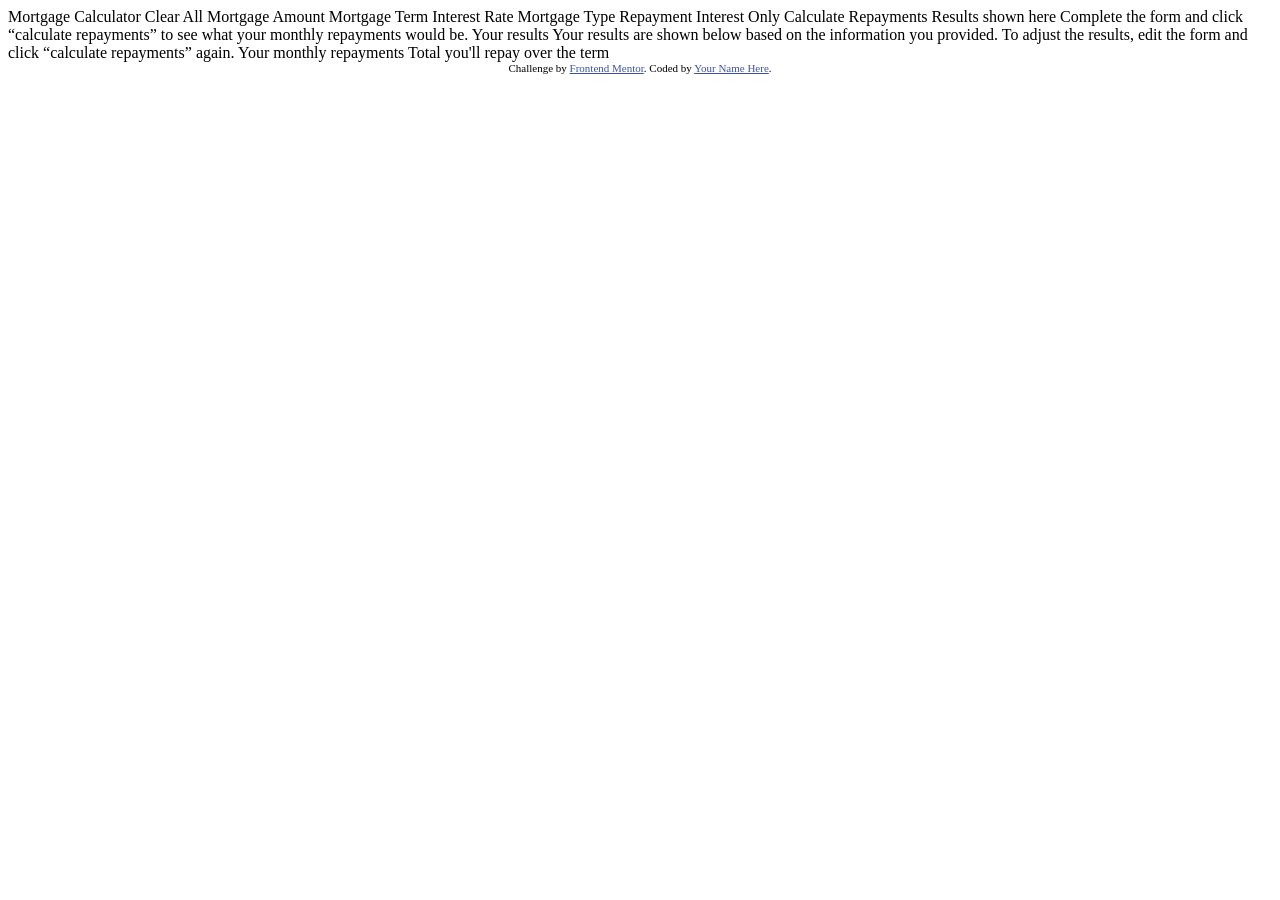
<file: index.html>
<!DOCTYPE html>
<html lang="en">
  <head>
    <meta charset="UTF-8" />
    <meta name="viewport" content="width=device-width, initial-scale=1.0" />
    <!-- displays site properly based on user's device -->

    <link
      rel="icon"
      type="image/png"
      sizes="32x32"
      href="./assets/images/favicon-32x32.png"
    />

    <title>Frontend Mentor | Mortgage repayment calculator</title>

    <!-- Feel free to remove these styles or customise in your own stylesheet 👍 -->
    <style>
      .attribution {
        font-size: 11px;
        text-align: center;
      }
      .attribution a {
        color: hsl(228, 45%, 44%);
      }
    </style>
  </head>
  <body>
    Mortgage Calculator Clear All Mortgage Amount Mortgage Term Interest Rate
    Mortgage Type Repayment Interest Only Calculate Repayments

    <!-- Empty results start -->

    Results shown here Complete the form and click “calculate repayments” to see
    what your monthly repayments would be.

    <!-- Empty results end -->

    <!-- Completed results start -->

    Your results Your results are shown below based on the information you
    provided. To adjust the results, edit the form and click “calculate
    repayments” again. Your monthly repayments Total you'll repay over the term

    <!-- Completed results end -->

    <div class="attribution">
      Challenge by
      <a href="https://www.frontendmentor.io?ref=challenge">Frontend Mentor</a>.
      Coded by <a href="#">Your Name Here</a>.
    </div>
  </body>
</html>
</file>
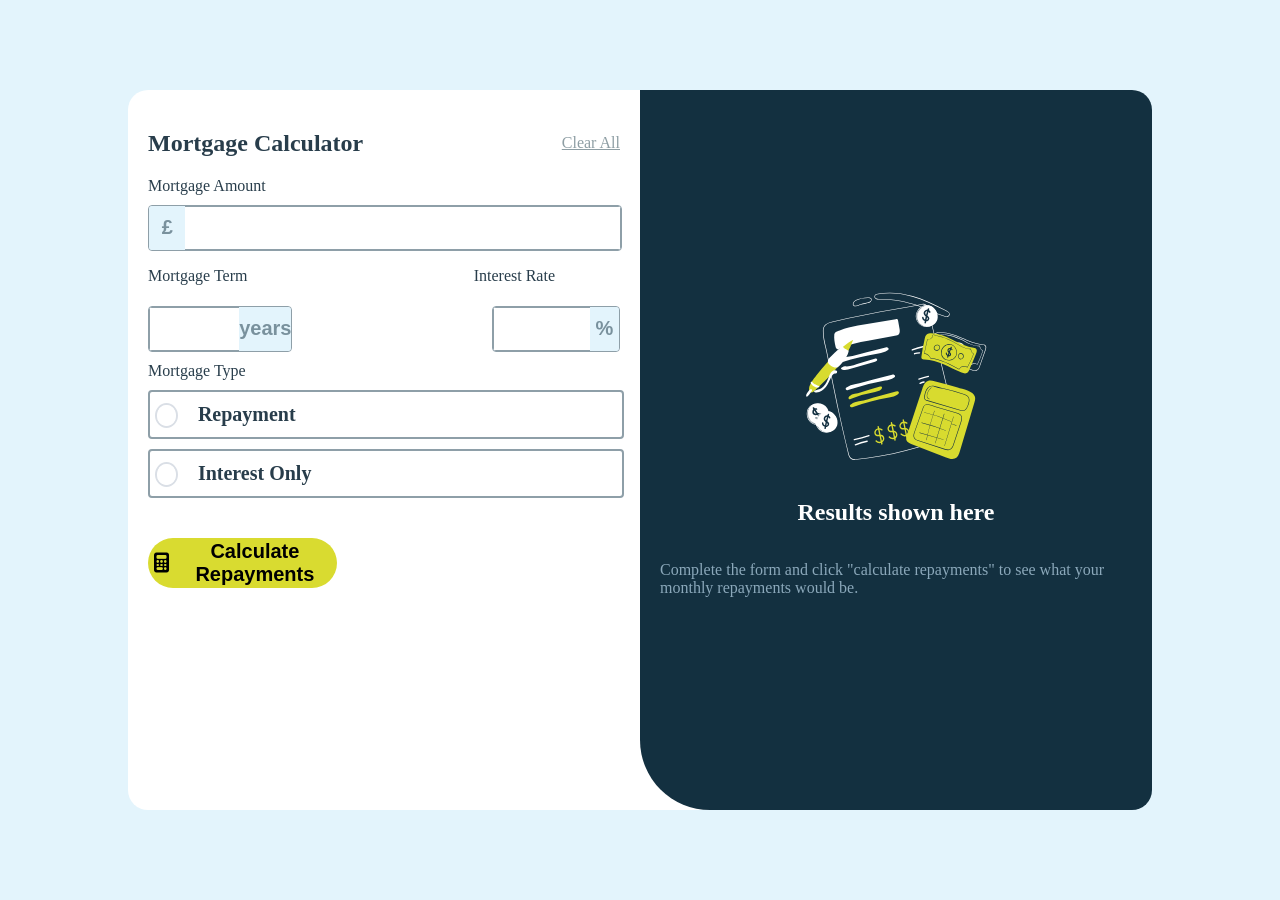
<file: mortageCalculator/index.html>
<!DOCTYPE html>
<html lang="en">
  <head>
    <meta charset="UTF-8" />
    <meta name="viewport" content="width=device-width, initial-scale=1.0" />
    <link
      rel="stylesheet"
      href="https://cdnjs.cloudflare.com/ajax/libs/font-awesome/6.6.0/css/all.min.css"
      integrity="sha512-Kc323vGBEqzTmouAECnVceyQqyqdsSiqLQISBL29aUW4U/M7pSPA/gEUZQqv1cwx4OnYxTxve5UMg5GT6L4JJg=="
      crossorigin="anonymous"
      referrerpolicy="no-referrer"
    />
    <link rel="stylesheet" href="style.css" />
    <link
      rel="shortcut icon"
      href="/assets/images/favicon-32x32.png"
      type="image/x-icon"
    />
    <title>Mortgage Calculator</title>
  </head>
  <body>
    <div class="container">
      <div class="left">
        <div class="head">
          <h2>Mortgage Calculator</h2>
          <p id="clear">Clear All</p>
        </div>
        <div class="inputs">
          <label for="mortgage-amount" id="l">Mortgage Amount</label>
          <div class="input-icon">
            <span id="currency-amount">£</span>
            <input type="text" id="mortgage-amount" />
          </div>
          <p id="error-amount">This field is required</p>
          <div class="title">
            <p id="term">Mortgage Term</p>
            <p id="rate">Interest Rate</p>
          </div>
          <div class="center">
            <label for="" id="t">Mortgage Term</label>
            <div class="inputs-icon">
              <input type="text" id="mortgage-term" />
              <span id="currency-term">years</span>
            </div>
            <label for="" id="t">Interest Rate</label>
            <div class="inputs-icon">
              <input type="text" id="interest-rate" />
              <span id="currency-rate">%</span>
            </div>
          </div>
          <div class="error">
            <p id="error-term" name="error">This field is required</p>
            <p id="error-rate" name="error">This field is required</p>
          </div>
          <label for="mortgage-type">Mortgage Type</label>
          <div class="radio-group">
            <div class="radio" id="radio">
              <input type="radio" id="Repayment" name="mortgage-type" />
              <label for="Repayment"> Repayment </label>
            </div>
            <div class="radio2" id="radio2">
              <input type="radio" id="Interest" name="mortgage-type" />
              <label for="Interest"> Interest Only </label>
            </div>
            <p id="error-type" name="error">This field is required</p>
          </div>
        </div>
        <div class="foot">
          <button id="calculate">
            <i class="fa-solid fa-calculator"></i>Calculate Repayments
          </button>
        </div>
      </div>
      <div class="right" id="right">
        <div class="header">
          <h2>Your Results</h2>
          <p>
            Your results are shown below based on the information you provided.
            To adjust the results, edit the form and click "calculate
            repayments" again.
          </p>
        </div>
        <div class="results" id="results"></div>
      </div>
      <div class="result" id="result">
        <svg
          xmlns="http://www.w3.org/2000/svg"
          width="192"
          height="192"
          fill="none"
          viewBox="0 0 192 192"
        >
          <path
            fill="#fff"
            d="M15.475 136.666c.423 1.42 1.306 3.033 2.765 3.033 1.382 0 2.342-1.382 2.726-2.726.922-3.034.423-6.336-.806-9.255-1.229-2.918-3.034-5.529-4.877-8.102-.46-.653-1.075-1.344-1.843-1.267-.691.077-1.19.806-1.229 1.536 0 .729.192 1.421.538 2.073 1.075 2.458 1.92 4.148 1.881 6.797-.038 2.65-.038 5.376.845 7.911ZM146.88 30.029a3.2 3.2 0 0 1-.845-.115 139.375 139.375 0 0 1-10.291-3.303 136.135 136.135 0 0 1-13.747-5.952c-3.648-1.843-6.643-2.65-10.368-3.686l-1.152-.307c-10.522-2.919-20.813-4.301-30.682-4.11h-.077c-1.42.04-2.88.04-4.108-.806a2.654 2.654 0 0 1-1.19-2.534c.306-1.843 2.649-2.266 3.378-2.42 10.522-2.073 22.234-1.305 34.791 2.305 10.675 3.072 20.621 7.68 32.256 13.67 1.267.615 2.457 1.344 3.609 2.15 1.152.769 1.536 2.266.922 3.533-.422.884-1.421 1.536-2.496 1.575Zm-.691-.653c1.075.307 2.265-.23 2.726-1.267a2.177 2.177 0 0 0-.729-2.803 33.19 33.19 0 0 0-3.572-2.074c-11.635-5.952-21.542-10.56-32.179-13.594C99.994 6.068 88.397 5.3 77.914 7.334c-1.844.346-2.765.999-2.957 1.959-.115.806.269 1.574.96 1.997 1.075.768 2.457.73 3.763.69h.077c9.907-.191 20.275 1.191 30.835 4.148l1.152.307c3.802 1.037 6.797 1.882 10.483 3.725 4.455 2.227 9.024 4.224 13.709 5.914a144.466 144.466 0 0 0 10.253 3.302ZM55.68 19.315c-2.112 0-2.65-1.037-2.803-1.69-.346-1.574 1.075-3.763 2.995-4.646 4.032-1.805 8.448-2.65 12.902-2.496.845.039 1.844.154 2.42.845.844.96.46 2.458-.384 3.302-.845.845-2.074 1.114-3.034 1.383l-2.42.614c-1.574.384-3.225.807-4.8 1.229-.575.154-1.113.346-1.65.576-1.076.422-2.19.845-3.188.883h-.038Zm11.98-8.256c-3.954 0-7.91.845-11.52 2.458-1.65.73-2.956 2.688-2.687 3.993.23 1.037 1.344 1.23 2.265 1.23.922 0 1.959-.423 2.996-.846a12.5 12.5 0 0 1 1.69-.576c1.612-.422 3.225-.844 4.8-1.228a55.803 55.803 0 0 0 2.418-.615c.96-.23 2.036-.537 2.804-1.229.652-.614.96-1.804.384-2.496-.461-.499-1.23-.614-2.036-.652-.384-.039-.768-.039-1.113-.039Z"
          />
          <path
            fill="#fff"
            d="M54.835 172.877a6.574 6.574 0 0 1-6.374-4.992c-3.994-16.167-7.795-32.794-11.367-49.383a1658.961 1658.961 0 0 1-9.984-50.227c-.422-2.304-.998-4.685-1.574-7.219-1.382-5.914-2.842-12.058-2.611-17.626.23-5.913 4.761-7.564 9.024-8.64 21.58-5.49 43.392-9.37 64.435-13.132 8.563-1.536 17.434-3.11 25.997-4.762 2.573-.5 5.107 1.267 5.76 3.994l28.454 118.156c.499 2.112.96 4.493-.192 6.413-.883 1.421-2.381 2.151-3.955 2.803-30.49 12.864-63.091 21.12-96.883 24.576-.269.039-.5.039-.73.039Zm-5.798-5.146a5.933 5.933 0 0 0 6.451 4.531c33.293-3.302 65.856-11.596 96.691-24.499 1.498-.614 2.919-1.305 3.687-2.573 1.036-1.728.614-3.993.153-5.952L127.565 21.043c-.576-2.419-2.803-3.993-5.069-3.571-8.563 1.651-17.434 3.226-25.997 4.723-21.081 3.763-42.854 7.642-64.397 13.133-5.145 1.306-8.37 3.11-8.563 8.102-.23 5.453 1.229 11.559 2.611 17.472.615 2.535 1.152 4.954 1.575 7.258 3.11 16.858 6.451 33.754 9.984 50.227 3.494 16.551 7.334 33.178 11.328 49.344Z"
          />
          <path
            fill="#fff"
            d="M35.482 59.366c.192.999.499 2.112 1.382 2.573.96.5 2.074 0 3.034-.46 8.87-4.34 18.624-6.106 28.108-7.834l26.919-4.877c1.574-.307 3.379-.691 4.262-2.112.883-1.42.615-3.226.346-4.877l-1.383-7.833c-.115-.576-.23-1.23-.69-1.575-.462-.345-1.114-.307-1.69-.192l-28.724 4.762c-6.105.998-12.25 2.035-18.316 3.648a82.376 82.376 0 0 0-9.024 2.918c-2.112.845-5.146 1.383-5.415 4.032-.422 3.802.423 8.141 1.19 11.827ZM39.898 72.538c-.653.422-1.383 1.075-1.306 1.881.154.653.691 1.152 1.344 1.19a3.92 3.92 0 0 0 1.882-.345c11.942-3.917 24.192-6.912 36.633-8.87 3.226-.5 6.567-.999 9.178-3.034.499-.384 1.037-.96.998-1.651a1.508 1.508 0 0 0-1.229-1.306c-.614-.077-1.267-.038-1.843.154l-18.854 4.57c-6.183 1.497-12.557 3.609-18.893 4.53-2.842.346-5.53 1.306-7.91 2.88ZM46.925 100.186c-.653.422-1.383 1.075-1.267 1.881a1.467 1.467 0 0 0 1.344 1.152 3.77 3.77 0 0 0 1.843-.345 234.575 234.575 0 0 1 36.173-9.255c3.187-.537 6.49-1.075 9.062-3.11.5-.423 1.037-.96.998-1.613a1.468 1.468 0 0 0-1.19-1.267c-.614-.077-1.229 0-1.843.192l-18.663 4.723c-6.105 1.574-12.403 3.763-18.662 4.723a18.845 18.845 0 0 0-7.795 2.919Z"
          />
          <path
            fill="#D8DB2F"
            d="M51.187 117.197c-.652.422-1.382 1.075-1.267 1.881.115.653.691 1.114 1.306 1.152.652 0 1.267-.115 1.843-.345 11.712-4.109 23.693-7.296 35.904-9.485 3.149-.576 6.451-1.152 8.986-3.187.499-.423.998-.96.96-1.613-.077-.614-.577-1.152-1.19-1.229a4.094 4.094 0 0 0-1.806.192l-18.508 4.877c-6.068 1.613-12.289 3.84-18.51 4.838-2.764.346-5.375 1.383-7.718 2.919ZM49.46 109.171a2.356 2.356 0 0 0-.96 1.767c-.04.537.306 1.036.806 1.228.422.077.883-.038 1.228-.23a110.958 110.958 0 0 1 24.5-6.989c2.15-.345 4.377-.691 6.22-2.573.461-.422.73-.96.768-1.574a1.41 1.41 0 0 0-.73-1.344 1.917 1.917 0 0 0-1.228.077l-12.672 3.609c-4.147 1.191-8.41 2.996-12.634 3.572a10.552 10.552 0 0 0-5.299 2.457Z"
          />
          <path
            fill="#fff"
            d="M54.336 153.331c-.346.039-.653-.23-.691-.576a.733.733 0 0 1 .576-.845c4.915-1.075 9.792-2.38 14.554-3.955a.674.674 0 0 1 .844.423v.038a.72.72 0 0 1-.46.883c-4.839 1.613-9.716 2.957-14.708 3.994-.038.038-.077.038-.115.038ZM55.411 158.554c-.307.038-.576-.154-.691-.461a.762.762 0 0 1 .422-.922 79.684 79.684 0 0 1 11.866-3.571.653.653 0 0 1 .768.499v.039a.79.79 0 0 1-.576.844 76.6 76.6 0 0 0-11.635 3.495c0 .038-.077.077-.154.077Z"
          />
          <path
            fill="#D8DB2F"
            d="M79.872 156.211a5.322 5.322 0 0 1-4.262-1.805c-.23-.307-.23-.729.076-.998.27-.269.692-.269.922-.038l.038.038a3.927 3.927 0 0 0 3.456 1.344 3.478 3.478 0 0 0 2.804-2.304c.384-1.19-.154-2.611-1.19-3.072-.692-.307-1.575-.269-2.458-.192-1.152.077-2.343.154-3.38-.499-1.344-.845-1.92-2.765-1.344-4.455.615-1.536 1.959-2.688 3.572-2.995 1.497-.269 2.995.077 4.262.96.307.231.384.653.154.96-.192.307-.615.423-.922.231a4.313 4.313 0 0 0-3.264-.768c-1.114.23-2.074.998-2.496 2.035-.384 1.037-.038 2.265.768 2.765.691.422 1.613.384 2.611.307.999-.077 2.112-.154 3.072.307 1.613.73 2.458 2.88 1.882 4.723-.615 1.767-2.15 3.072-3.994 3.341-.115.115-.23.115-.307.115Z"
          />
          <path
            fill="#D8DB2F"
            d="M81.907 157.632c-.307.038-.614-.192-.691-.499l-3.686-17.28a.768.768 0 0 1 .537-.883.688.688 0 0 1 .807.46v.039l3.686 17.28c.077.384-.154.768-.538.845l-.115.038ZM93.005 152.218a5.248 5.248 0 0 1-4.224-1.805c-.23-.307-.23-.73.077-.999.23-.268.652-.268.921-.038l.039.038a3.821 3.821 0 0 0 3.379 1.344 3.479 3.479 0 0 0 2.765-2.304c.384-1.19-.154-2.572-1.152-3.072-.692-.307-1.536-.268-2.42-.192-1.152.077-2.304.154-3.34-.499-1.344-.806-1.882-2.765-1.306-4.416a4.703 4.703 0 0 1 3.533-2.957 5.422 5.422 0 0 1 4.185.96c.308.231.384.653.154.96-.192.308-.614.423-.922.231a4.188 4.188 0 0 0-3.225-.768 3.393 3.393 0 0 0-2.458 2.035c-.384 1.037-.038 2.266.768 2.765.691.422 1.613.384 2.573.307.96-.077 2.074-.115 3.034.346 1.574.729 2.419 2.841 1.843 4.723-.576 1.766-2.074 3.072-3.917 3.341h-.307Z"
          />
          <path
            fill="#D8DB2F"
            d="M95.04 153.638a.596.596 0 0 1-.653-.499l-3.61-17.203c-.076-.384.154-.768.538-.845a.687.687 0 0 1 .807.461v.038l3.61 17.204c.076.384-.154.768-.5.844h-.192ZM104.794 149.376a5.206 5.206 0 0 1-4.186-1.766c-.23-.308-.23-.73.077-.999.23-.269.653-.269.921-.038l.039.038c.806.96 2.073 1.498 3.341 1.344 1.267-.192 2.342-1.075 2.726-2.265.384-1.191-.154-2.573-1.114-3.034-.691-.307-1.497-.269-2.419-.192-1.113.077-2.265.154-3.302-.499-1.306-.807-1.882-2.765-1.267-4.416a4.71 4.71 0 0 1 3.494-2.957 5.659 5.659 0 0 1 4.147.96c.307.23.384.653.154.96-.192.307-.576.422-.883.23h-.039c-.921-.652-2.073-.96-3.187-.768a3.398 3.398 0 0 0-2.458 2.036c-.384.998-.038 2.265.768 2.726.692.422 1.575.384 2.535.307.96-.077 2.035-.115 2.995.346 1.574.729 2.381 2.841 1.805 4.685-.576 1.766-2.074 3.033-3.917 3.34h-.23v-.038Z"
          />
          <path
            fill="#D8DB2F"
            d="M106.79 150.797a.596.596 0 0 1-.652-.499l-3.495-17.127a.736.736 0 0 1 .499-.845c.346-.076.692.116.768.461v.039l3.495 17.126a.736.736 0 0 1-.499.845h-.116Z"
          />
          <path
            fill="#fff"
            d="M118.963 92.851c-.307 0-.576-.192-.653-.46a.762.762 0 0 1 .423-.922 76.251 76.251 0 0 1 9.6-2.803.653.653 0 0 1 .768.499v.038c.077.384-.154.73-.538.845a82.833 82.833 0 0 0-9.446 2.765s-.077.038-.154.038ZM120.077 97.075a.686.686 0 0 1-.615-.384.747.747 0 0 1 .308-.96 11.828 11.828 0 0 1 4.262-1.382c.346-.039.653.23.691.576v.038a.692.692 0 0 1-.614.768c-1.306.154-2.611.538-3.763 1.19-.077.116-.154.116-.269.154ZM112.243 63.629c-.307 0-.537-.192-.653-.461-.115-.346.039-.768.384-.922a56.702 56.702 0 0 1 11.751-3.494c.345-.077.691.192.768.538v.038c.077.384-.192.73-.538.806-3.955.73-7.795 1.92-11.481 3.456-.077.039-.154.039-.231.039ZM114.547 67.43a.659.659 0 0 1-.653-.499c-.115-.384.077-.768.461-.921a16.214 16.214 0 0 1 5.223-.884c.384 0 .652.308.652.692a.715.715 0 0 1-.652.73c-1.652 0-3.264.268-4.8.806-.116.038-.154.076-.231.076ZM48.038 82.445c8.756-2.65 17.55-4.762 26.19-7.335.92-.268 1.88-.576 2.572-1.305l.038-.039c.922-.998-.038-2.572-1.305-2.227l-15.168 4.416c-4.723 1.383-10.138 3.955-15.053 3.418-1.114-.115-1.92.384-3.034.806-3.532 1.344.922 3.763 5.76 2.266Z"
          />
          <path
            fill="#D8DB2F"
            d="M134.477 94.157c-2.189-.5-4.493-.96-6.567-.23-3.148 1.075-4.492 4.454-5.491 7.487l-15.629 47.655c-.422 1.305-.844 2.688-.46 4.032.691 2.189 3.225 3.341 5.491 4.185l34.253 13.172c2.803 1.075 5.952 2.15 8.678 1.113 3.034-1.152 4.224-4.454 5.107-7.411l14.477-48.384c.576-1.958 1.19-4.07.614-6.067-1.574-5.683-12.326-7.488-17.318-9.139-7.603-2.496-15.322-4.608-23.155-6.413Z"
          />
          <path
            fill="#133041"
            d="M162.778 124.032c-.922-.038-1.805-.23-2.688-.499l-32.679-9.6c-.845-.231-1.997-.576-2.649-1.459-.884-1.114-.653-2.612-.384-3.917.537-2.496 1.19-5.645 3.225-7.795 1.728-1.844 4.263-2.458 6.835-1.652 2.727.845 5.492 1.46 8.41 2.074l.422.077a166.614 166.614 0 0 1 20.544 5.837c1.767.614 3.456 1.305 4.532 2.688 1.881 2.457.998 5.836-.154 8.793-.922 2.419-2.189 4.992-4.723 5.415-.231.038-.461.038-.691.038Zm-34.714-22.886c-1.92 2.035-2.573 5.068-3.072 7.526-.23 1.19-.461 2.534.269 3.456.499.653 1.382.96 2.381 1.229l32.678 9.6c.96.307 2.112.614 3.149.422 2.227-.384 3.417-2.765 4.262-5.03 1.075-2.842 1.92-6.029.231-8.256-.96-1.267-2.573-1.92-4.263-2.496a163.619 163.619 0 0 0-20.467-5.799l-.422-.076c-2.919-.615-5.684-1.229-8.448-2.074-2.42-.73-4.724-.192-6.298 1.498ZM147.994 163.2c-1.268-.077-2.496-.307-3.687-.768l-24.921-8.102c-2.189-.692-4.378-1.536-5.376-3.38-.999-1.843-.423-3.993.307-5.99l8.486-24.077c.576-1.613 1.421-2.688 2.535-3.225 2.073-.96 4.646-.039 7.411.921.883.307 1.766.615 2.649.883l20.544 5.914c2.112.614 4.071 1.267 5.223 2.88 1.497 2.074.806 4.685.038 6.95l-7.296 21.965c-.845 2.573-2.112 5.299-4.8 5.914a5.19 5.19 0 0 1-1.113.115Zm-24.653-42.163-8.525 24.077c-.653 1.881-1.229 3.84-.346 5.529.884 1.69 2.996 2.458 5.069 3.111l24.922 8.102c1.344.422 3.033.998 4.531.653 2.419-.576 3.533-2.995 4.378-5.568l7.296-21.965c.729-2.15 1.344-4.608.038-6.451-1.037-1.421-2.918-2.074-4.915-2.65l-20.544-5.913a72.046 72.046 0 0 1-2.688-.884c-2.65-.96-5.146-1.843-6.989-.96-.998.5-1.728 1.46-2.227 2.919Z"
          />
          <path
            fill="#133041"
            d="M151.296 134.784h-.077a124.404 124.404 0 0 0-27.072-9.216c-.115-.038-.192-.115-.153-.23.038-.116.115-.192.23-.154a125.75 125.75 0 0 1 27.149 9.216c.077.038.153.154.077.269 0 .038-.077.115-.154.115ZM145.92 143.808h-.077a214.177 214.177 0 0 0-24.192-7.872c-.115-.038-.153-.115-.153-.23 0-.116.115-.154.23-.154 8.218 2.15 16.32 4.762 24.192 7.872.115.038.154.154.115.23.039.116-.038.154-.115.154ZM143.424 152.794h-.038l-23.847-6.912c-.115-.039-.153-.154-.115-.231.038-.115.154-.153.23-.115l23.847 6.912c.115.038.153.154.115.23-.038.039-.115.116-.192.116Z"
          />
          <path
            fill="#133041"
            d="M126.413 153.216h-.039c-.115-.038-.153-.115-.153-.23a218.34 218.34 0 0 1 8.025-29.031c.039-.115.154-.153.231-.115.115.038.153.154.115.23-3.302 9.485-5.99 19.162-7.987 28.992-.039.077-.115.154-.192.154ZM135.206 156.365h-.038c-.115-.039-.154-.154-.115-.231l8.947-29.26c.038-.116.154-.154.23-.154.077 0 .154.154.154.23l-8.986 29.261c0 .077-.076.154-.192.154ZM144.576 158.976h-.038c-.116-.038-.154-.154-.116-.23l8.909-29.069c.039-.115.154-.154.231-.115.115.038.153.115.115.23l-8.909 29.03c-.038.077-.077.154-.192.154ZM156.288 138.662h-.077l-4.531-1.651c-.115-.038-.154-.153-.115-.23.038-.115.153-.154.23-.115l4.531 1.651c.116 0 .192.115.154.23 0 .077-.115.154-.192.115ZM129.37 112.243h-.039c-1.075-.269-1.958-1.037-2.304-2.112-.269-.96-.307-1.997-.038-2.957a12.703 12.703 0 0 1 4.147-6.796c.077-.077.192-.039.269.038.077.077.038.192-.039.269a11.92 11.92 0 0 0-4.032 6.566 4.854 4.854 0 0 0 0 2.765 2.767 2.767 0 0 0 1.997 1.843c.115 0 .154.115.154.231.038.076 0 .153-.115.153Z"
          />
          <path
            fill="#fff"
            d="M8.218 123.878c-.845 4.301.998 9.063 4.684 11.444 3.917 2.534 9.524 1.958 12.826-1.306 3.302-3.264 3.993-8.87 1.536-12.826-3.187-5.184-11.75-6.72-16.282-2.419a9.206 9.206 0 0 0-2.764 5.107Z"
          />
          <path
            fill="#fff"
            d="M17.472 137.856c-1.997 0-3.994-.538-5.683-1.613-3.725-2.381-5.683-7.219-4.8-11.712a10 10 0 0 1 2.841-5.261c2.112-1.996 5.223-2.88 8.525-2.457 3.495.461 6.567 2.304 8.218 4.953 2.534 4.032 1.805 9.831-1.575 13.172a10.829 10.829 0 0 1-7.526 2.918Zm-.691-20.621c-2.42-.077-4.723.807-6.528 2.419a9.227 9.227 0 0 0-2.65 4.954c-.845 4.301 1.037 8.87 4.531 11.136 3.802 2.458 9.293 1.882 12.48-1.267 3.188-3.149 3.879-8.64 1.498-12.48-1.536-2.496-4.454-4.263-7.795-4.685-.538-.038-1.037-.077-1.536-.077Z"
          />
          <path
            fill="#fff"
            d="M17.51 136.858c-1.843 0-3.61-.5-5.184-1.46-3.379-2.188-5.184-6.604-4.377-10.713.345-1.843 1.267-3.495 2.573-4.8 1.92-1.843 4.761-2.65 7.795-2.266 3.187.423 5.99 2.112 7.488 4.531 2.304 3.687 1.651 8.986-1.46 12.02-1.804 1.728-4.262 2.688-6.835 2.688Zm-8.985-12.096c-.768 3.878.921 8.064 4.109 10.137 3.456 2.227 8.41 1.728 11.328-1.152 2.918-2.88 3.532-7.833 1.344-11.328-1.421-2.265-4.07-3.84-7.104-4.262-2.842-.384-5.492.384-7.296 2.112a9.136 9.136 0 0 0-2.381 4.493Z"
          />
          <path
            fill="#133041"
            d="M19.738 131.942c-1.46.615-3.072.423-4.11-.499a.779.779 0 0 1 .078-1.075.752.752 0 0 1 .96-.038c.652.614 1.766.537 2.534.192.576-.231 1.075-.653 1.344-1.191a1.288 1.288 0 0 0-.192-1.421c-.5-.499-1.46-.345-1.997-.23-.192.038-.422.115-.614.154a6.138 6.138 0 0 1-2.496.307 3.482 3.482 0 0 1 1.113-6.874c.192.039.346.077.5.115.384.192.537.653.384 1.037-.154.307-.5.499-.845.423-1.037-.269-2.112.307-2.381 1.344-.269 1.036.307 2.112 1.344 2.38.038 0 .077.039.154.039a4.499 4.499 0 0 0 1.881-.269c.23-.077.461-.115.691-.192 1.46-.346 2.65-.115 3.418.653.768.845.96 2.073.5 3.11-.423.922-1.23 1.613-2.151 1.997l-.115.038Z"
          />
          <path
            fill="#133041"
            d="M22.003 133.133a.784.784 0 0 1-.883-.231 93.414 93.414 0 0 1-8.256-11.481c-.269-.346-.23-.807.115-1.075.346-.269.807-.231 1.075.115.039.038.077.115.116.153a97.906 97.906 0 0 0 8.102 11.328.78.78 0 0 1-.077 1.076c-.077.038-.153.076-.192.115Z"
          />
          <path
            fill="#fff"
            d="M175.142 83.866a10.966 10.966 0 0 1-3.302-.653c-3.571-1.19-7.142-2.611-10.56-4.032-2.573-1.037-5.222-2.112-7.91-3.072-4.724-1.728-11.866-3.955-19.2-3.687-.96.039-2.381.077-3.111-.921-.499-.653-.461-1.536-.384-2.343a240.75 240.75 0 0 1 2.151-17.472c.307-1.881.729-3.84 2.15-5.068 1.19-.999 2.842-1.23 4.186-1.344 7.756-.538 15.36 2.38 21.849 5.145l2.074.883c1.267.538 2.573 1.114 3.84 1.613a64.903 64.903 0 0 0 10.598 3.571c1.575.384 3.187.615 4.839.653 1.92.039 3.264.883 3.686 2.227.422 1.344 0 2.612-.538 4.07l-5.491 15.668c-.614 1.728-1.267 3.34-2.726 4.147a4.077 4.077 0 0 1-2.151.615ZM135.36 71.808c6.989 0 13.709 2.112 18.24 3.763 2.65.96 5.338 2.035 7.91 3.072 3.418 1.383 6.989 2.842 10.56 3.994 1.728.576 3.495.998 4.916.192 1.305-.73 1.92-2.227 2.496-3.84l5.491-15.667c.461-1.344.845-2.573.499-3.725-.461-1.613-2.534-1.805-3.149-1.843a21.99 21.99 0 0 1-4.953-.692c-3.648-.921-7.258-2.112-10.714-3.61a193.899 193.899 0 0 1-3.84-1.612l-2.074-.883c-6.451-2.727-13.977-5.645-21.58-5.107-1.306.076-2.765.307-3.84 1.19-1.268 1.075-1.652 2.918-1.959 4.685-.921 5.76-1.613 11.635-2.15 17.433-.077.768-.077 1.46.307 1.959.538.691 1.536.73 2.65.691h1.19Z"
          />
          <path
            fill="#fff"
            d="m169.382 80.14-.192-.076c-8.755-4.224-18.7-9.024-29.107-9.37h-.115l-.038-.115c-1.268-2.38-3.648-3.993-6.336-4.224l-.192-.038 2.227-14.208h.153a5.456 5.456 0 0 0 4.685-2.88c.192-.307.307-.691.346-1.075 0-.077 0-.154-.039-.27a.873.873 0 0 1 .039-.69c.307-.423 1.267-.27 2.304-.077.192.038.345.077.422.077a51.44 51.44 0 0 1 6.451 1.113c4.148.96 8.18 2.42 12.02 4.301a85.556 85.556 0 0 1 3.225 1.69c1.69.921 3.456 1.881 5.261 2.65 3.418 1.458 6.413 2.073 9.178 1.766h.192v.192a5.28 5.28 0 0 0 3.072 4.492l.153.077-.038.154c-1.575 4.723-3.379 9.331-5.491 13.824l-.077.192-.192-.115c-2.535-1.613-5.837-.845-7.45 1.65-.153.231-.269.462-.384.73l-.077.23Zm-29.184-9.868c10.407.384 20.276 5.107 28.992 9.331 1.344-2.88 4.8-4.109 7.68-2.726l.461.23a130.488 130.488 0 0 0 5.338-13.44c-1.728-.883-2.919-2.611-3.111-4.531-2.764.23-5.76-.384-9.177-1.843-1.805-.768-3.571-1.728-5.299-2.65a63.392 63.392 0 0 0-3.226-1.69 55.64 55.64 0 0 0-18.355-5.414c-.115 0-.269-.038-.461-.077-.538-.076-1.728-.307-1.958-.038 0 .115 0 .269.038.384.038.115.038.23.038.346a3.096 3.096 0 0 1-.384 1.19 5.882 5.882 0 0 1-4.838 3.11l-2.112 13.479a8.516 8.516 0 0 1 6.374 4.339Z"
          />
          <path
            fill="#fff"
            d="M155.174 56.294c-2.918 1.46-4.876 4.724-4.608 7.988.384 4.224 4.109 7.372 8.333 7.027 2.957-.269 5.53-2.189 6.567-4.992 1.574-4.263-1.421-10.023-6.029-10.714a6.83 6.83 0 0 0-4.263.691Z"
          />
          <path
            fill="#fff"
            d="M155.52 56.909c-2.65 1.344-4.454 4.3-4.186 7.257.346 3.84 3.725 6.72 7.565 6.375 2.727-.23 5.031-1.997 5.991-4.57 1.42-3.878-1.306-9.1-5.492-9.753a6.752 6.752 0 0 0-3.878.69Z"
          />
          <path
            fill="#fff"
            d="M158.208 70.771c-.307 0-.576 0-.883-.038a7.456 7.456 0 0 1-6.221-6.528c-.269-2.995 1.498-6.067 4.301-7.45a6.853 6.853 0 0 1 3.993-.653c1.959.308 3.725 1.575 4.877 3.533 1.229 2.074 1.498 4.493.768 6.451a7.43 7.43 0 0 1-6.835 4.685Zm-2.611-13.709c-2.65 1.344-4.263 4.11-4.071 7.066.308 3.763 3.61 6.528 7.373 6.22a6.811 6.811 0 0 0 5.799-4.415c.691-1.882.422-4.186-.73-6.144-1.075-1.843-2.765-3.072-4.608-3.38a6.664 6.664 0 0 0-3.763.653Z"
          />
          <path
            fill="#fff"
            d="M156.518 66.97a2.854 2.854 0 0 1-1.574-2.65c.038-.307.307-.576.614-.538.308.039.576.308.538.615-.038.653.499 1.267 1.037 1.574.384.23.883.346 1.344.23a.996.996 0 0 0 .768-.729c.077-.538-.461-1.037-.768-1.306-.115-.115-.231-.192-.384-.307a4.829 4.829 0 0 1-1.344-1.305 2.575 2.575 0 0 1 1.037-3.495 2.575 2.575 0 0 1 3.494 1.037c.038.115.115.192.154.307.115.307-.039.615-.346.73-.307.115-.614-.039-.73-.346-.307-.73-1.152-1.113-1.881-.806-.73.307-1.114 1.152-.807 1.881 0 .039.039.077.039.116.269.384.614.73.998.998.154.115.269.192.423.307.883.73 1.305 1.536 1.19 2.304-.154.845-.768 1.536-1.613 1.728-.729.192-1.497.077-2.189-.345Z"
          />
          <path
            fill="#fff"
            d="M156.826 68.851c-.231-.115-.308-.384-.269-.614.768-3.456 1.728-6.835 2.995-10.138a.612.612 0 0 1 .768-.269c.23.116.384.384.307.653a70.008 70.008 0 0 0-2.918 9.946.632.632 0 0 1-.691.46c-.077 0-.116 0-.192-.038ZM168.499 64.55a2.961 2.961 0 0 0-.729 2.612c.153 1.036.844 2.035 1.843 2.304.883.192 1.766-.116 2.381-.768a3.075 3.075 0 0 0 .806-2.381c-.23-2.035-2.65-3.38-4.301-1.767ZM143.578 58.214c-.807 1.076-.768 2.804.307 3.61.499.346 1.113.538 1.728.46a3.212 3.212 0 0 0 2.88-2.034c1.113-3.38-3.111-4.416-4.915-2.036Z"
          />
          <path
            fill="#D8DB2F"
            d="M152.448 52.723c-6.72-3.34-13.862-6.49-21.389-6.451-1.421 0-2.918.154-4.07 1.037-1.459 1.075-1.959 2.995-2.343 4.723a240.023 240.023 0 0 0-3.187 17.28c-.115.73-.192 1.574.192 2.189.576.883 1.805.921 2.842.96 6.605.153 12.979 2.265 19.046 4.877 6.067 2.61 11.866 5.76 18.01 8.217 1.651.653 3.533 1.267 5.145.5 1.46-.692 2.228-2.343 2.842-3.84 2.15-5.108 4.301-10.215 6.413-15.322.499-1.229 1.037-2.573.768-3.879-.346-1.497-1.882-2.112-3.264-2.227-1.651-.153-3.264-.499-4.839-.96a67.903 67.903 0 0 1-10.406-4.224c-1.92-.921-3.84-1.92-5.76-2.88Z"
          />
          <path
            fill="#133041"
            d="M159.091 82.56c-.038 0-.077 0-.077-.038-8.486-4.762-18.124-10.138-28.492-11.098-.077 0-.116-.038-.154-.115a8.002 8.002 0 0 0-6.067-4.608c-.115 0-.192-.115-.154-.23l2.995-13.71c0-.076.116-.153.192-.153 1.959.077 3.802-.922 4.839-2.611.192-.307.345-.653.422-1.037v-.269c-.077-.23-.038-.46.077-.691.346-.384 1.306-.192 2.304.038.192.039.346.077.422.116 2.151.384 4.301.883 6.375 1.497a56.44 56.44 0 0 1 11.712 5.03c1.037.615 2.112 1.268 3.11 1.882 1.651.999 3.341 2.074 5.107 2.957 3.303 1.69 6.298 2.458 9.024 2.342.039 0 .116 0 .154.039.038.038.038.077.038.153a5.309 5.309 0 0 0 2.804 4.685c.076.039.115.154.076.23a134.33 134.33 0 0 1-6.297 13.479c-.039.038-.077.077-.115.077-.039 0-.116 0-.154-.039-2.381-1.766-5.76-1.228-7.526 1.19-.154.231-.308.5-.461.73-.039.039-.077.077-.115.077 0 .077 0 .077-.039.077Zm-28.416-11.52c10.368.998 19.93 6.336 28.378 11.06 1.536-2.804 5.069-3.802 7.872-2.266.153.076.269.153.384.23a115.846 115.846 0 0 0 6.105-13.094 5.76 5.76 0 0 1-2.841-4.762c-2.765.077-5.722-.73-9.024-2.38-1.767-.884-3.456-1.96-5.107-2.958a224.048 224.048 0 0 0-3.111-1.881 55.77 55.77 0 0 0-17.971-6.49c-.115 0-.269-.077-.461-.115-.537-.115-1.728-.422-1.958-.154a.645.645 0 0 0 0 .384v.346a3.499 3.499 0 0 1-.461 1.19 5.914 5.914 0 0 1-5.03 2.804l-2.919 13.324a8.727 8.727 0 0 1 6.144 4.762Z"
          />
          <path
            fill="#133041"
            d="M148.915 73.42c-.461 0-.96-.038-1.421-.153a8.261 8.261 0 0 1-6.451-7.641c-.077-3.341 2.074-6.605 5.261-7.95a7.722 7.722 0 0 1 4.454-.498c2.151.46 4.032 1.996 5.146 4.262 1.19 2.38 1.344 5.069.422 7.22-1.19 2.88-4.3 4.76-7.411 4.76Zm.423-15.782c-.96 0-1.92.192-2.765.576-2.957 1.268-4.992 4.301-4.915 7.412.076 4.108 3.494 7.334 7.564 7.257 2.88-.077 5.492-1.805 6.644-4.454.883-1.997.729-4.493-.384-6.72-1.076-2.074-2.804-3.533-4.762-3.955a8.4 8.4 0 0 0-1.382-.116Z"
          />
          <path
            fill="#D8DB2F"
            d="M146.765 58.598c-2.727 1.152-4.685 4.032-4.608 6.99a6.976 6.976 0 0 0 7.181 6.834c2.726-.076 5.184-1.69 6.259-4.185 1.651-3.763-.73-9.178-4.877-10.061a6.63 6.63 0 0 0-3.955.422Z"
          />
          <path
            fill="#133041"
            d="M147.149 68.736a2.916 2.916 0 0 1-1.421-2.726.596.596 0 0 1 .653-.5.597.597 0 0 1 .499.653c-.077.653.384 1.306.922 1.651.384.27.844.384 1.305.346.384-.077.691-.346.807-.691.076-.538-.384-1.075-.692-1.344l-.345-.307a4.394 4.394 0 0 1-1.229-1.421c-.499-1.344.154-2.842 1.498-3.341 1.344-.5 2.841.154 3.34 1.498.077.307-.076.614-.384.69-.307.078-.614-.076-.691-.383-.269-.768-1.075-1.19-1.843-.922-.768.269-1.19 1.075-.922 1.843 0 .039.039.077.039.116.23.422.576.768.96 1.036l.384.346c.845.768 1.19 1.574 1.037 2.38-.192.846-.884 1.46-1.728 1.614-.73.115-1.498-.077-2.151-.5l-.038-.038Z"
          />
          <path
            fill="#133041"
            d="M147.341 70.618c-.192-.154-.307-.384-.231-.615.96-3.379 2.151-6.72 3.61-9.907.115-.269.461-.422.768-.307.269.115.422.46.307.768-1.421 3.149-2.573 6.413-3.533 9.753-.076.308-.384.461-.691.384-.115-.038-.153-.038-.23-.076ZM160.704 72.384a2.24 2.24 0 0 1-.73-.115c-1.152-.384-1.804-1.613-1.881-2.65a3.451 3.451 0 0 1 .998-2.841 2.592 2.592 0 0 1 2.803-.461 3.031 3.031 0 0 1 1.844 2.688 3.39 3.39 0 0 1-1.037 2.573c-.576.537-1.267.806-1.997.806Zm-1.267-5.146a2.776 2.776 0 0 0-.807 2.343c.077.845.576 1.843 1.498 2.15.768.192 1.574 0 2.112-.537a2.7 2.7 0 0 0 .845-2.112 2.486 2.486 0 0 0-1.498-2.19c-.691-.345-1.574-.191-2.15.346ZM136.55 63.667c-.729 0-1.382-.23-1.92-.653-.499-.422-.806-1.075-.845-1.728a3.006 3.006 0 0 1 .73-2.265c1.075-1.267 2.918-1.575 4.378-.768 1.152.691 1.459 1.958.883 3.379-.576 1.267-1.843 2.035-3.226 2.035Zm-1.574-4.3c-.423.537-.653 1.19-.576 1.881.038.5.269.998.653 1.344.422.346.998.538 1.536.5a2.899 2.899 0 0 0 2.726-1.69c.461-1.152.23-2.15-.653-2.688-1.267-.692-2.803-.384-3.686.652Z"
          />
          <path
            fill="#fff"
            d="M122.918 19.891c-3.801 2.189-6.22 6.682-5.606 11.021.653 4.608 4.762 8.486 9.37 8.832 4.608.346 9.292-2.803 10.713-7.22 1.805-5.798-2.611-13.286-8.832-13.9a9.957 9.957 0 0 0-5.645 1.267Z"
          />
          <path
            fill="#fff"
            d="M126.336 39.898c-.269 0-.499 0-.768-.039-4.762-.384-8.986-4.377-9.638-9.1-.615-4.378 1.728-9.025 5.721-11.329 1.767-1.036 3.802-1.459 5.837-1.305 2.88.307 5.606 2.035 7.45 4.838 1.958 2.957 2.572 6.49 1.651 9.447-1.383 4.339-5.76 7.488-10.253 7.488Zm.269-21.236c-1.651 0-3.226.461-4.647 1.268-3.801 2.15-6.028 6.566-5.452 10.752.614 4.454 4.646 8.256 9.139 8.601 4.493.346 9.062-2.726 10.406-7.027.883-2.803.269-6.144-1.574-8.986-1.728-2.65-4.301-4.3-7.027-4.57-.308 0-.576-.038-.845-.038Z"
          />
          <path
            fill="#fff"
            d="M126.413 38.9c-.231 0-.461 0-.691-.04-4.34-.345-8.218-3.993-8.832-8.294-.576-3.993 1.574-8.256 5.222-10.33a9.206 9.206 0 0 1 5.338-1.19c2.649.27 5.107 1.882 6.796 4.416 1.767 2.688 2.343 5.914 1.498 8.64-1.19 3.917-5.222 6.797-9.331 6.797Zm-4.109-18.394.154.268c-3.456 1.959-5.492 5.952-4.954 9.754.576 4.07 4.224 7.488 8.294 7.834 4.071.345 8.256-2.458 9.447-6.375.806-2.534.269-5.606-1.421-8.14-1.574-2.381-3.917-3.917-6.374-4.148a8.408 8.408 0 0 0-4.992 1.114l-.154-.307Z"
          />
          <path
            fill="#133041"
            d="M124.377 33.907c-1.42-.73-2.304-2.073-2.304-3.417a.77.77 0 0 1 .768-.768c.423 0 .73.345.73.768 0 .883.73 1.69 1.498 2.035.537.307 1.19.384 1.804.23.5-.153.884-.537.96-1.075.039-.691-.691-1.344-1.152-1.69a4.654 4.654 0 0 1-.537-.384 6.203 6.203 0 0 1-1.843-1.612 3.52 3.52 0 0 1 1.113-4.8 3.52 3.52 0 0 1 4.8 1.113l.231.461c.192.384.076.845-.308 1.037-.384.192-.844.077-1.036-.307-.039-.039-.039-.116-.077-.154-.499-.998-1.69-1.46-2.727-.998a2.054 2.054 0 0 0-.729 2.803c.384.499.883.921 1.421 1.229.192.115.384.268.576.384 1.228.883 1.843 1.92 1.766 3.033a2.793 2.793 0 0 1-2.035 2.42c-.999.268-2.035.153-2.919-.346v.038Z"
          />
          <path
            fill="#133041"
            d="M124.915 36.403c-.307-.153-.461-.46-.422-.806.768-4.647 1.843-9.255 3.264-13.747a.769.769 0 0 1 .883-.615c.384.077.691.5.614.883 0 .077-.038.116-.038.154-1.382 4.416-2.496 8.947-3.226 13.555-.076.423-.46.691-.883.653a.655.655 0 0 1-.192-.077Z"
          />
          <path
            fill="#fff"
            d="M22.771 125.53c-3.801 2.15-6.22 6.681-5.606 11.02.653 4.608 4.761 8.487 9.37 8.832 4.607.346 9.292-2.803 10.675-7.219 1.804-5.798-2.612-13.286-8.832-13.901-1.92-.153-3.917.308-5.607 1.268Z"
          />
          <path
            fill="#fff"
            d="M26.189 145.536c-.269 0-.5 0-.768-.038-4.762-.384-8.986-4.378-9.677-9.101-.614-4.378 1.728-9.024 5.722-11.328 1.766-1.037 3.801-1.459 5.836-1.306 2.88.307 5.607 2.035 7.45 4.839 1.958 2.956 2.573 6.489 1.651 9.446-1.305 4.301-5.721 7.488-10.214 7.488Zm-4.378-19.968c-3.801 2.15-6.067 6.566-5.453 10.752.615 4.454 4.647 8.256 9.14 8.602 4.492.345 9.062-2.727 10.406-7.028.883-2.803.269-6.144-1.574-8.985-1.728-2.65-4.301-4.301-7.028-4.57a9.434 9.434 0 0 0-5.49 1.229Z"
          />
          <path
            fill="#fff"
            d="M26.304 144.538c-.23 0-.46 0-.691-.039-4.34-.345-8.218-3.993-8.832-8.294-.576-3.994 1.574-8.256 5.222-10.33a9.207 9.207 0 0 1 5.338-1.19c2.65.269 5.107 1.881 6.797 4.416 1.766 2.688 2.342 5.913 1.497 8.64-1.229 3.917-5.222 6.797-9.331 6.797Zm.23-19.316a8.507 8.507 0 0 0-4.224 1.152c-3.456 1.959-5.49 5.952-4.953 9.754.576 4.032 4.224 7.488 8.294 7.834 4.07.345 8.218-2.458 9.447-6.375.806-2.534.268-5.568-1.421-8.141-1.575-2.38-3.917-3.916-6.375-4.147-.268-.038-.537-.077-.768-.077Z"
          />
          <path
            fill="#133041"
            d="M24.23 139.546c-1.42-.73-2.304-2.074-2.304-3.418a.77.77 0 0 1 .768-.768.77.77 0 0 1 .768.768c-.038.883.73 1.69 1.498 2.035.538.307 1.19.384 1.805.231.499-.154.883-.538.96-1.076.038-.691-.691-1.344-1.152-1.689l-.538-.384a6.354 6.354 0 0 1-1.843-1.651c-.998-1.613-.5-3.764 1.114-4.8 1.612-.999 3.763-.5 4.8 1.113.076.154.192.307.23.461.192.384.077.845-.307 1.037-.384.192-.845.077-1.037-.307-.038-.039-.038-.116-.077-.192a1.968 1.968 0 0 0-2.611-.922 1.968 1.968 0 0 0-.922 2.611c.039.039.039.077.077.115.384.5.845.922 1.421 1.229.192.115.384.269.576.384 1.229.883 1.843 1.92 1.766 3.034a2.792 2.792 0 0 1-2.035 2.419c-.998.384-2.035.269-2.957-.23Z"
          />
          <path
            fill="#133041"
            d="M24.806 142.042c-.307-.154-.46-.461-.422-.807a101.212 101.212 0 0 1 3.264-13.785.75.75 0 0 1 .883-.615.75.75 0 0 1 .615.883c0 .077-.039.116-.077.192a100.91 100.91 0 0 0-3.226 13.556.75.75 0 0 1-.883.614c-.038 0-.115 0-.154-.038Z"
          />
          <path
            fill="#D8DB2F"
            d="M22.003 81.562c9.255-10.79 18.778-21.773 31.143-28.762-3.226 10.022-8.91 19.085-15.552 27.226-6.644 8.14-14.285 15.398-21.927 22.656-1.19 1.113-3.302 3.34-5.145 2.572-1.46-.576-1.613-2.649-1.46-3.955.538-4.57 4.532-9.293 7.22-12.825 1.843-2.381 3.763-4.647 5.721-6.912Z"
          />
          <path
            fill="#fff"
            d="M9.216 103.258c.307-.423.73-.768 1.229-.999a1.161 1.161 0 0 1 1.459.423c.346.576-.077 1.305-.5 1.843-.69.883-4.07 6.336-4.991 5.03-1.152-1.613 1.958-5.299 2.803-6.297ZM23.462 99.61c2.496-2.573 3.917-5.99 5.184-9.332.576-1.497 1.114-3.033 2.036-4.339.921-1.305 2.265-2.38 3.878-2.611.768-.154 1.536.077 2.112.538.538.537.691 1.497.154 2.035-.538.537-1.344.422-2.036.537-1.804.346-2.88 2.112-3.686 3.764-1.651 3.379-2.995 6.912-5.26 9.868-2.266 2.957-5.646 5.415-9.37 5.376-2.65-.038-3.456-1.728-.538-2.265 2.957-.576 5.338-1.267 7.526-3.571ZM48.768 63.437c-.845 5.491-4.646 10.022-8.294 14.246-.96 1.114-1.997 2.266-3.38 2.727-2.112.69-4.377-.461-6.182-1.767-1.613-1.152-3.264-2.803-3.072-4.761.115-1.344 1.114-2.458 2.074-3.418a164.373 164.373 0 0 1 10.214-9.83c1.843-1.613 2.227-1.23 3.84.345.307.23 4.685 3.034 4.8 2.458Z"
          />
          <path
            fill="#fff"
            d="M19.622 98.995c-.153.845-1.036 1.498-1.881 1.613-.883.077-1.766-.115-2.573-.499a9.519 9.519 0 0 1-4.109-3.264c-.384-.615-.768-2.611.576-2.074.807.307 1.613 1.46 2.343 1.959.422.23 5.568 2.764 5.644 2.265Z"
          />
        </svg>
        <h2>Results shown here</h2>
        <p>
          Complete the form and click "calculate repayments" to see what your
          monthly repayments would be.
        </p>
      </div>
    </div>

    <script src="script.js"></script>
  </body>
</html>
</file>
<file: mortageCalculator/style.css>
body {
  background-color: #e3f4fc;
  box-sizing: border-box;
}
#l {
  margin: 30px 0;
}

.container {
  position: absolute;
  top: 50%;
  left: 50%;
  transform: translate(-50%, -50%);
  -webkit-transform: translate();
  -moz-transform: translate();
  -ms-transform: translate();
  -o-transform: translate();
  display: flex;
  width: 80%;
  height: 80%;
  border-radius: 80px;
  -webkit-border-radius: 80px;
  -moz-border-radius: 80px;
  -ms-border-radius: 80px;
  -o-border-radius: 80px;
  background-color: #fff;
}
.left {
  width: 50%;
  background-color: #ffffff;
  border-top-left-radius: 20px;
  border-bottom-left-radius: 20px;
  display: flex;
  flex-direction: column;
  padding: 20px;
  gap: 20px;
  color: #283d4b;
}

#error-amount,
#error-term,
#error-rate,
#error-type {
  color: red;
  display: none;
}

#currency-amount {
  background-color: #e3f4fc;
  width: 40px;
  height: 44px;
  font-family: Arial, sans-serif;
  color: #79919d;
  display: flex;
  align-items: center;
  justify-content: center;
  font-size: 20px;
  font-weight: bold;
  border-top-left-radius: 2px;
  border-bottom-left-radius: 2px;
}

#currency-term {
  background-color: #e3f4fc;
  width: 80px;
  height: 44px;
  font-size: 20px;
  color: #79919d;
  font-family: Arial, sans-serif;
  display: flex;
  align-items: center;
  justify-content: center;
  border-top-right-radius: 2px;
  border-bottom-right-radius: 2px;
  font-weight: bold;
}

#currency-rate {
  background-color: #e3f4fc;
  width: 40px;
  height: 44px;
  font-weight: bold;
  font-family: Arial, sans-serif;
  display: flex;
  align-items: center;
  justify-content: center;
  border-top-right-radius: 2px;
  border-bottom-right-radius: 2px;
  font-size: 20px;
  color: #79919d;
}

#mortgage-amount {
  border-top: 1px solid #8e9fa8;
  border-bottom: 1px solid #8e9fa8;
  border-right: 1px solid #8e9fa8;
  border-left: none;
}

#mortgage-term,
#interest-rate {
  border-top: 1px solid #8e9fa8;
  border-bottom: 1px solid #8e9fa8;
  border-left: 1px solid #8e9fa8;
  border-right: none;
  width: 100%;
}

input[type="text"] {
  height: 40px;
  width: 100%;
  font-size: 20px;
  font-family: Arial, sans-serif;
  cursor: pointer;
  outline: none;
}

.left .head {
  display: flex;
  justify-content: space-between;
  align-items: center;
  gap: 20px;
  margin-bottom: -20px;
}

.left .center {
  display: flex;
  justify-content: center;
  margin-top: 20px;
  width: 100%;
  gap: 200px;
}

.error {
  display: flex;
  justify-content: space-between;
}

#error-rate {
  margin-right: 115px;
}

.title {
  display: flex;
  justify-content: space-between;
  margin-bottom: -15px;
}

#rate {
  margin-right: 170px;
  margin-bottom: -5px;
}

.left .radio-group {
  display: flex;
  align-items: start;
  flex-direction: column;
  width: 100%;
}
.left .radio-group div {
  display: flex;
  align-items: center;
  width: 100%;
  height: 45px;
  gap: 10px;
  font-weight: bold;
  border: 2px solid #8e9fa8;
  border-radius: 4px;
  margin-top: 10px;
  font-size: 20px;
  transition: background-color 0.3s;
}

.left .radio-group div:hover {
  border: 2px solid #ebee97;
  background-color: #fafae0;
}

.radio-group div.selected {
  border: 2px solid #ebee97;
  background-color: #fafae0;
}

.radio label,
.radio2 label {
  cursor: pointer;
  width: 100%;
}

.head p {
  text-decoration: underline;
  cursor: pointer;
  color: #8e9ea4;
}

button {
  display: flex;
  align-items: center;
  justify-content: center;
  gap: 10px;
  font-size: 20px;
  font-weight: bold;
  width: 40%;
  height: 50px;
  background-color: #d9db30;
  border: none;
  border-radius: 30px;
  -webkit-border-radius: 30px;
  -moz-border-radius: 30px;
  -ms-border-radius: 30px;
  -o-border-radius: 30px;
  margin-top: 20px;
  cursor: pointer;
}

button:hover {
  background-color: #ebee97;
}

.right {
  width: 50%;
  background-color: #133040;
  border-top-right-radius: 20px;
  border-bottom-right-radius: 20px;
  border-bottom-left-radius: 70px;
  padding: 20px;
  display: none;
}

.header {
  margin-left: 15px;
}

.header h2 {
  color: white;
}
.header p,
.results p {
  color: #8ba8ba;
}

.results {
  border-top: 5px solid #d5dc47;
  width: 90%;
  height: 320px;
  margin: auto;
  background-color: #0e2431;
  padding: 20px;
  border-top-left-radius: 10px;
  border-top-right-radius: 10px;
  border-bottom-right-radius: 16px;
  border-bottom-left-radius: 66px;
}
#monthly-repayments {
  color: #dadb2f;
  font-size: 48px;
}

hr {
  width: 100%;
  border: 1px solid #2e4450;
  margin: 30px auto;
}
input[type="radio"] {
  appearance: none;
  -webkit-appearance: none;
  -moz-appearance: none;
  width: 25px;
  height: 25px;
  border: 2px solid #dadfe6;
  border-radius: 50%;
  outline: none;
  cursor: pointer;
  position: relative;
  margin-right: 10px;
}

input[type="radio"]::before {
  content: "";
  display: block;
  width: 100%;
  height: 100%;
  border-radius: 50%;
  background-color: white;
}

input[type="radio"]:checked::before {
  background-color: #d5d92b;
  box-shadow: inset 0 0 0 5px white;
}

#total-repayment {
  color: white;
  font-size: 30px;
}

.result {
  width: 50%;
  background-color: #133040;
  border-top-right-radius: 20px;
  border-bottom-right-radius: 20px;
  border-bottom-left-radius: 70px;
  padding: 20px;
  display: flex;
  flex-direction: column;
  align-items: center;
  justify-content: center;
}

.result h2 {
  color: white;
}

.result p {
  color: #8ba8ba;
}

.input-icon {
  display: flex;
  align-items: center;
  border: 1px solid #8e9fa8;
  border-radius: 4px;
  background-color: #e5f3fe;
  overflow: hidden;
  width: fit-content;
  -webkit-border-radius: 4px;
  -moz-border-radius: 4px;
  -ms-border-radius: 4px;
  -o-border-radius: 4px;
  width: 100%;
  margin-top: 10px;
}

.inputs-icon {
  display: flex;
  align-items: center;
  border: 1px solid #8e9fa8;
  border-radius: 4px;
  background-color: #e5f3fe;
  overflow: hidden;
  width: fit-content;
  -webkit-border-radius: 4px;
  -moz-border-radius: 4px;
  -ms-border-radius: 4px;
  -o-border-radius: 4px;
  margin-bottom: 10px;
}

#t {
  display: none;
}

@media (max-width: 1366px) {
  #rate {
    margin-right: 65px;
    margin-bottom: -5px;
  }
}

@media (max-width: 430px) {
  body {
    height: 100vh;
  }
  #t {
    display: block;
    margin-bottom: 10px;
  }
  .title {
    display: none;
  }
  .container {
    flex-direction: column;
    height: 100%;
    width: 100%;
    border-radius: 0px;
  }
  .left {
    width: 90%;
    height: 100%;
  }
  .left .head {
    display: block;
  }
  .left .center {
    display: flex;
    flex-direction: column;
    margin-top: 20px;
    width: 100%;
    gap: 0px;
  }

  .input-icon,
  .inputs-icon {
    width: 88%;
  }

  #mortgage-amount {
    width: 100%;
  }
  .left .radio-group {
    width: 88%;
  }

  button {
    gap: 15px;
    width: 80%;
    margin-left: 15px;
  }

  .right {
    width: 90%;
    border-top-right-radius: 0px;
    border-bottom-right-radius: 0px;
    border-bottom-left-radius: 0px;
  }

  .result {
    width: 90%;
    border-top-right-radius: 0px;
    border-bottom-right-radius: 0px;
    border-bottom-left-radius: 0px;
    display: flex;
    flex-direction: column;
    align-items: center;
    justify-content: center;
  }

  .header p {
    width: 88%;
  }
  .results {
    width: 90%;
    height: 250px;
    margin-right: 70px;
    background-color: #0e2431;
    border-top-left-radius: 10px;
    border-top-right-radius: 10px;
    border-bottom-right-radius: 10px;
    border-bottom-left-radius: 10px;
    display: flex;
    flex-direction: column;
    justify-content: space-between;
  }
  .results div p {
    margin-top: 20px;
  }
  hr {
    margin-bottom: 20px;
    margin-top: -20px;
  }
}
</file>
